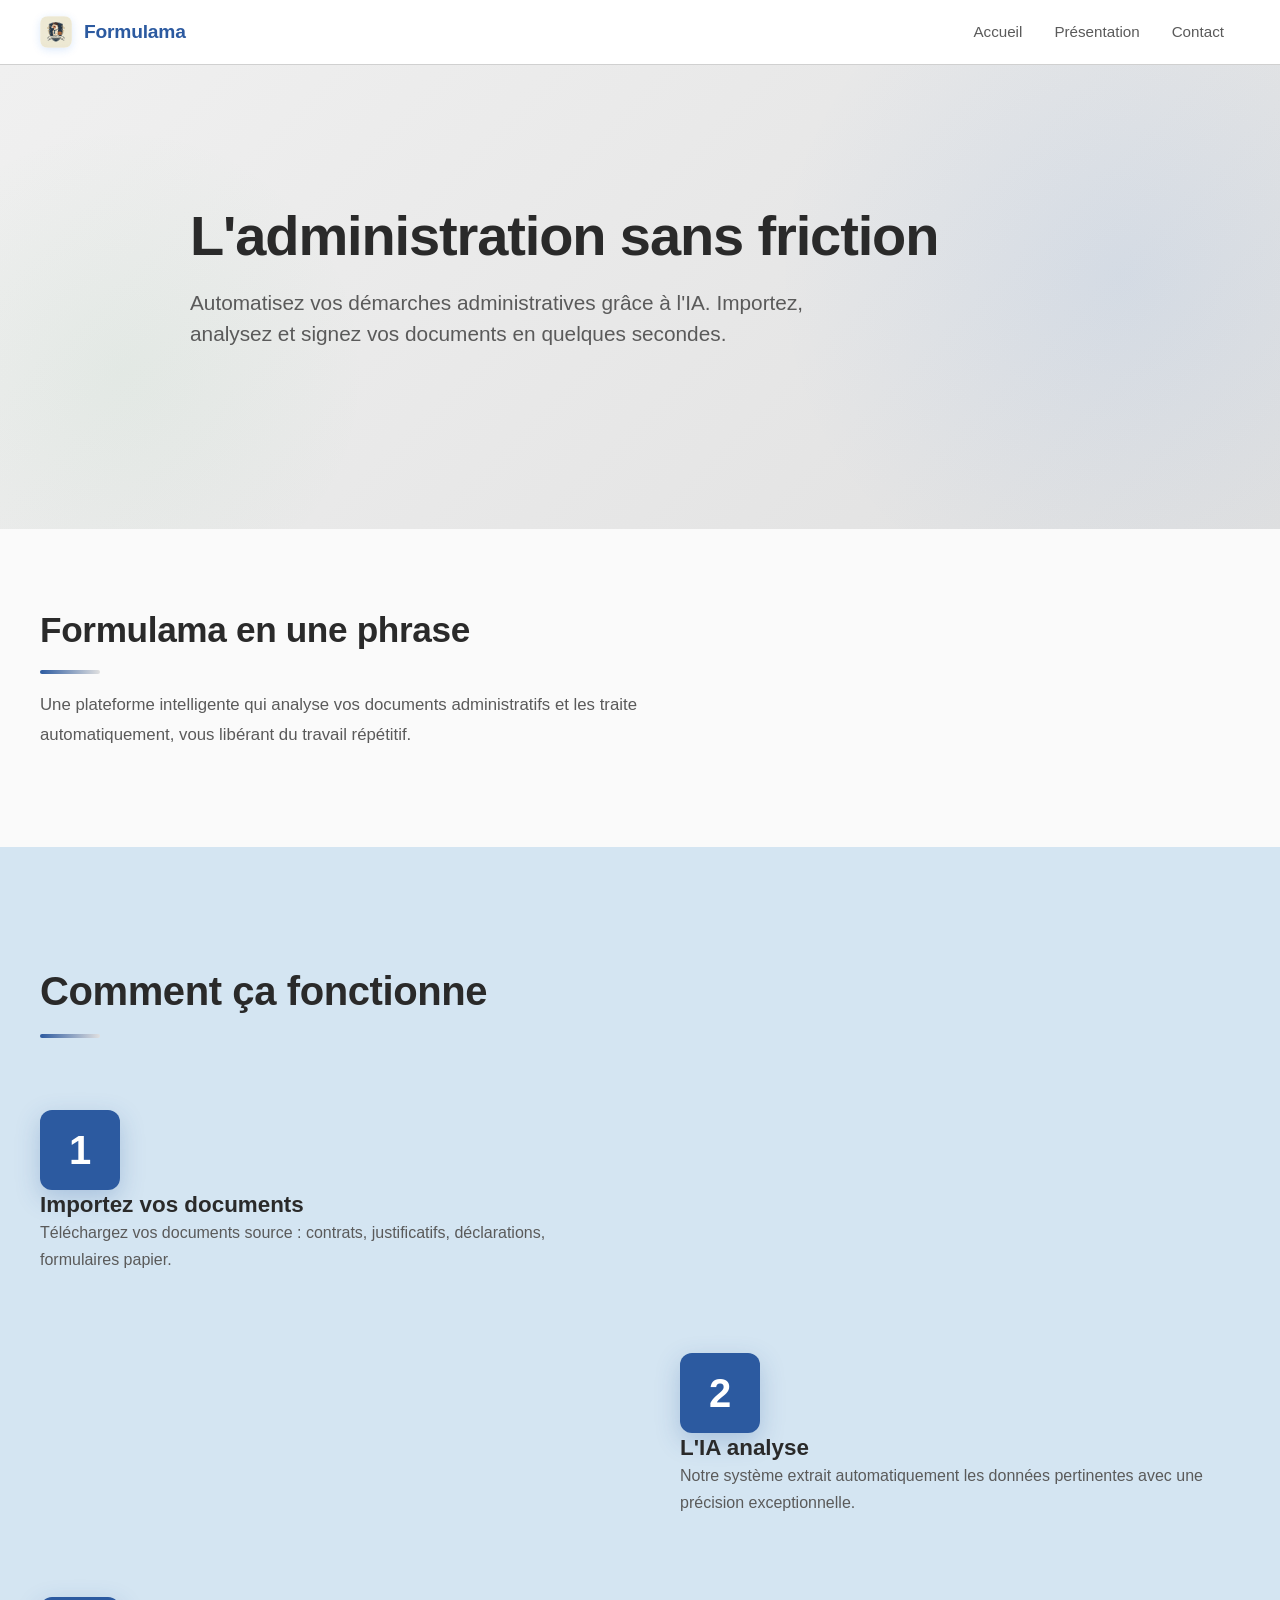
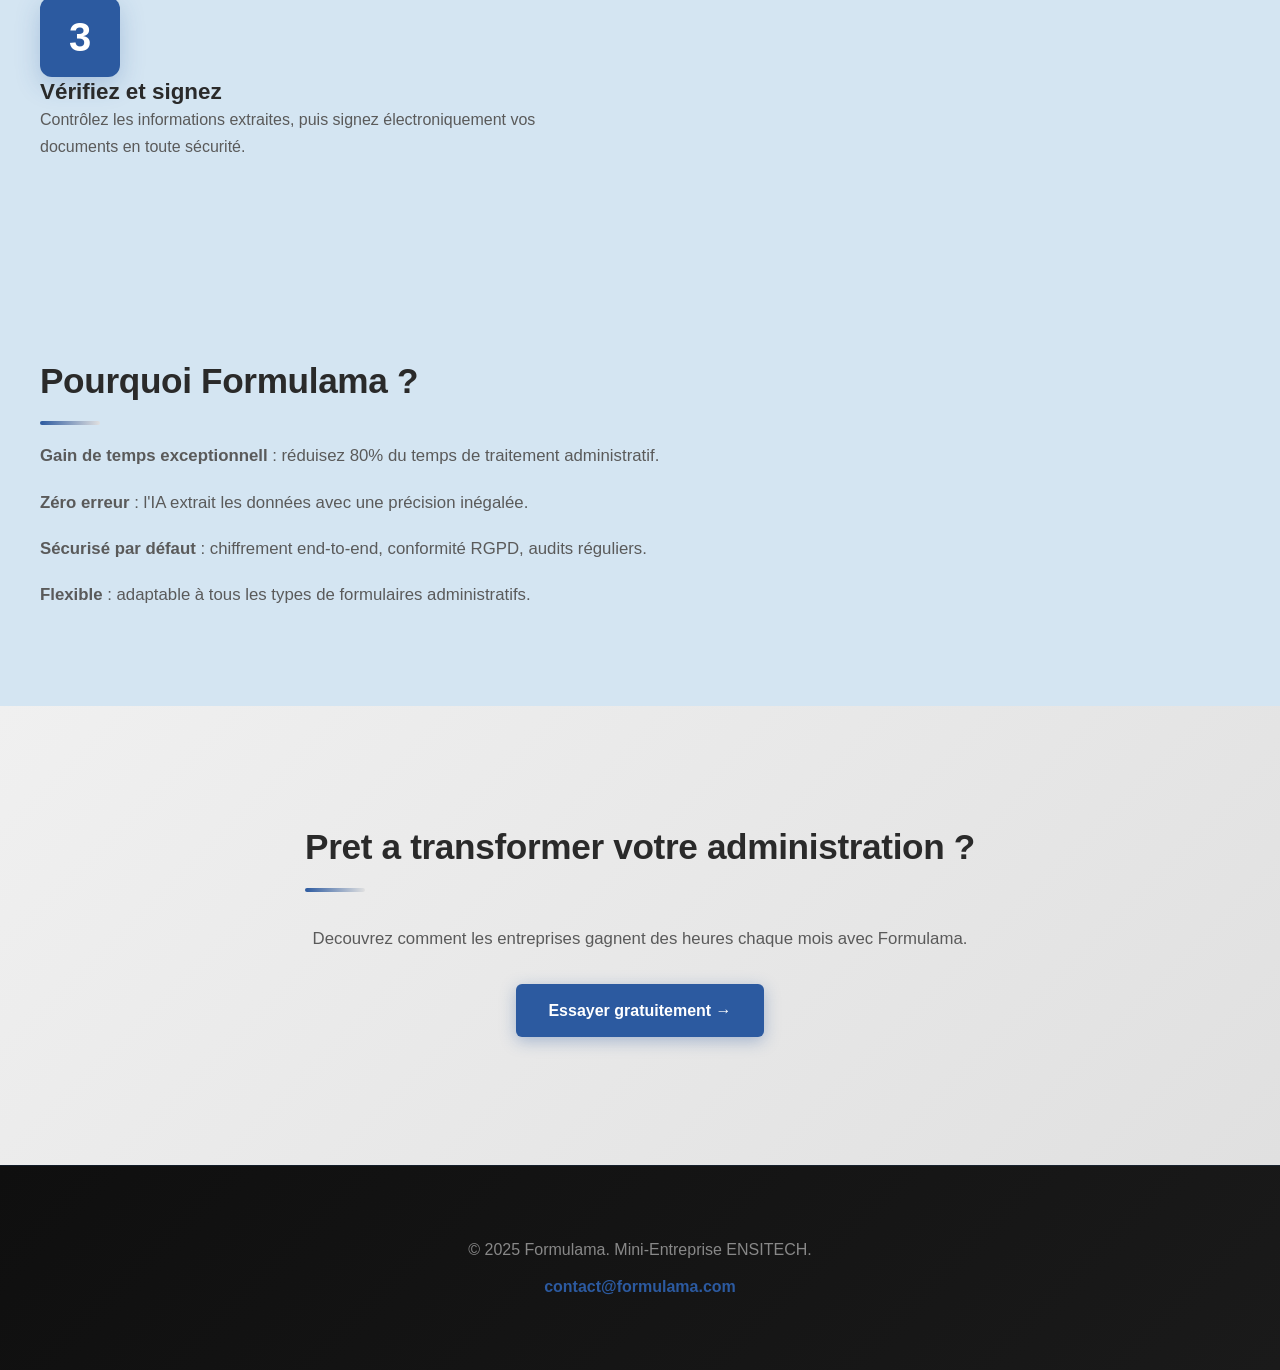
<file: acceuil/acceuil.html>
<!DOCTYPE html> 
<html lang="fr">
<head>
    <meta charset="UTF-8">
    <meta name="viewport" content="width=device-width, initial-scale=1.0">
    <title>Formulama — Automatisation documentaire intelligente</title>
    <meta name="description" content="Automatisez vos démarches administratives avec l'IA. Importez des documents, extraction automatique, signature électronique.">
    <link rel="icon" type="image/png" href="../formulama.png" />
    <link rel="stylesheet" href="../style.css">
</head>
<body>
    <header class="main-header">
        <div class="header-content">
            <div class="header-left">
                <img src="../formulama.png" alt="Logo Formulama" class="logo">
                <h1>Formulama</h1>
            </div>
            <nav class="main-nav">
                <ul>
                    <li><a href="./acceuil.html">Accueil</a></li>
                    <li><a href="../presentation/presentation.html">Présentation</a></li>
                    <li><a href="../contact/contact.html">Contact</a></li>
                </ul>
            </nav>
        </div>
    </header>

    <main>
        <!-- Section Hero -->
        <section class="hero-section">
            <div class="hero-content">
                <h1 class="hero-title">L'administration sans friction</h1>
                <p class="hero-subtitle">
                    Automatisez vos démarches administratives grâce à l'IA. Importez, analysez et signez vos documents en quelques secondes.
                </p>
            </div>
        </section>

        <!-- Section Qu'est-ce que -->
        <section class="intro-section">
            <div class="intro-content">
                <h2>Formulama en une phrase</h2>
                <p>Une plateforme intelligente qui analyse vos documents administratifs et les traite automatiquement, vous libérant du travail répétitif.</p>
            </div>
        </section>

        <!-- Section Fonctionnalités -->
        <section class="features-section" id="features">
            <h2>Comment ça fonctionne</h2>
            <div class="features-list">
                <div class="feature-item">
                    <div>
                        <h3 class="feature-content"><span class="feature-number">1</span> Importez vos documents</h3>
                        <p class="feature-content">Téléchargez vos documents source : contrats, justificatifs, déclarations, formulaires papier.</p>
                    </div>
                </div>
                
                <div class="feature-item">
                    <div>
                        <h3 class="feature-content"><span class="feature-number">2</span> L'IA analyse</h3>
                        <p class="feature-content">Notre système extrait automatiquement les données pertinentes avec une précision exceptionnelle.</p>
                    </div>
                </div>
                
                <div class="feature-item">
                    <div>
                        <h3 class="feature-content"><span class="feature-number">3</span> Vérifiez et signez</h3>
                        <p class="feature-content">Contrôlez les informations extraites, puis signez électroniquement vos documents en toute sécurité.</p>
                    </div>
                </div>
            </div>
        </section>

        <!-- Section Pourquoi Formulama -->
        <section class="intro-section alt">
            <div class="intro-content">
                <h2>Pourquoi Formulama ?</h2>
                <p><strong>Gain de temps exceptionnell</strong> : réduisez 80% du temps de traitement administratif.</p>
                <p><strong>Zéro erreur</strong> : l'IA extrait les données avec une précision inégalée.</p>
                <p><strong>Sécurisé par défaut</strong> : chiffrement end-to-end, conformité RGPD, audits réguliers.</p>
                <p><strong>Flexible</strong> : adaptable à tous les types de formulaires administratifs.</p>
            </div>
        </section>

        <!-- Section CTA -->
        <section class="about-section">
            <div class="about-content" style="text-align: center;">
                <h2>Pret a transformer votre administration ?</h2>
                <p style="max-width: 100%; margin-bottom: 30px;">Decouvrez comment les entreprises gagnent des heures chaque mois avec Formulama.</p>
                <a href="/selection" class="hero-cta">Essayer gratuitement →</a>
            </div>
        </section>
    </main>

    <footer>
        <p>&copy; 2025 Formulama. Mini-Entreprise ENSITECH.</p>
        <p><a href="mailto:contact@formulama.com">contact@formulama.com</a></p>
    </footer>
</body>
</html>
</file>
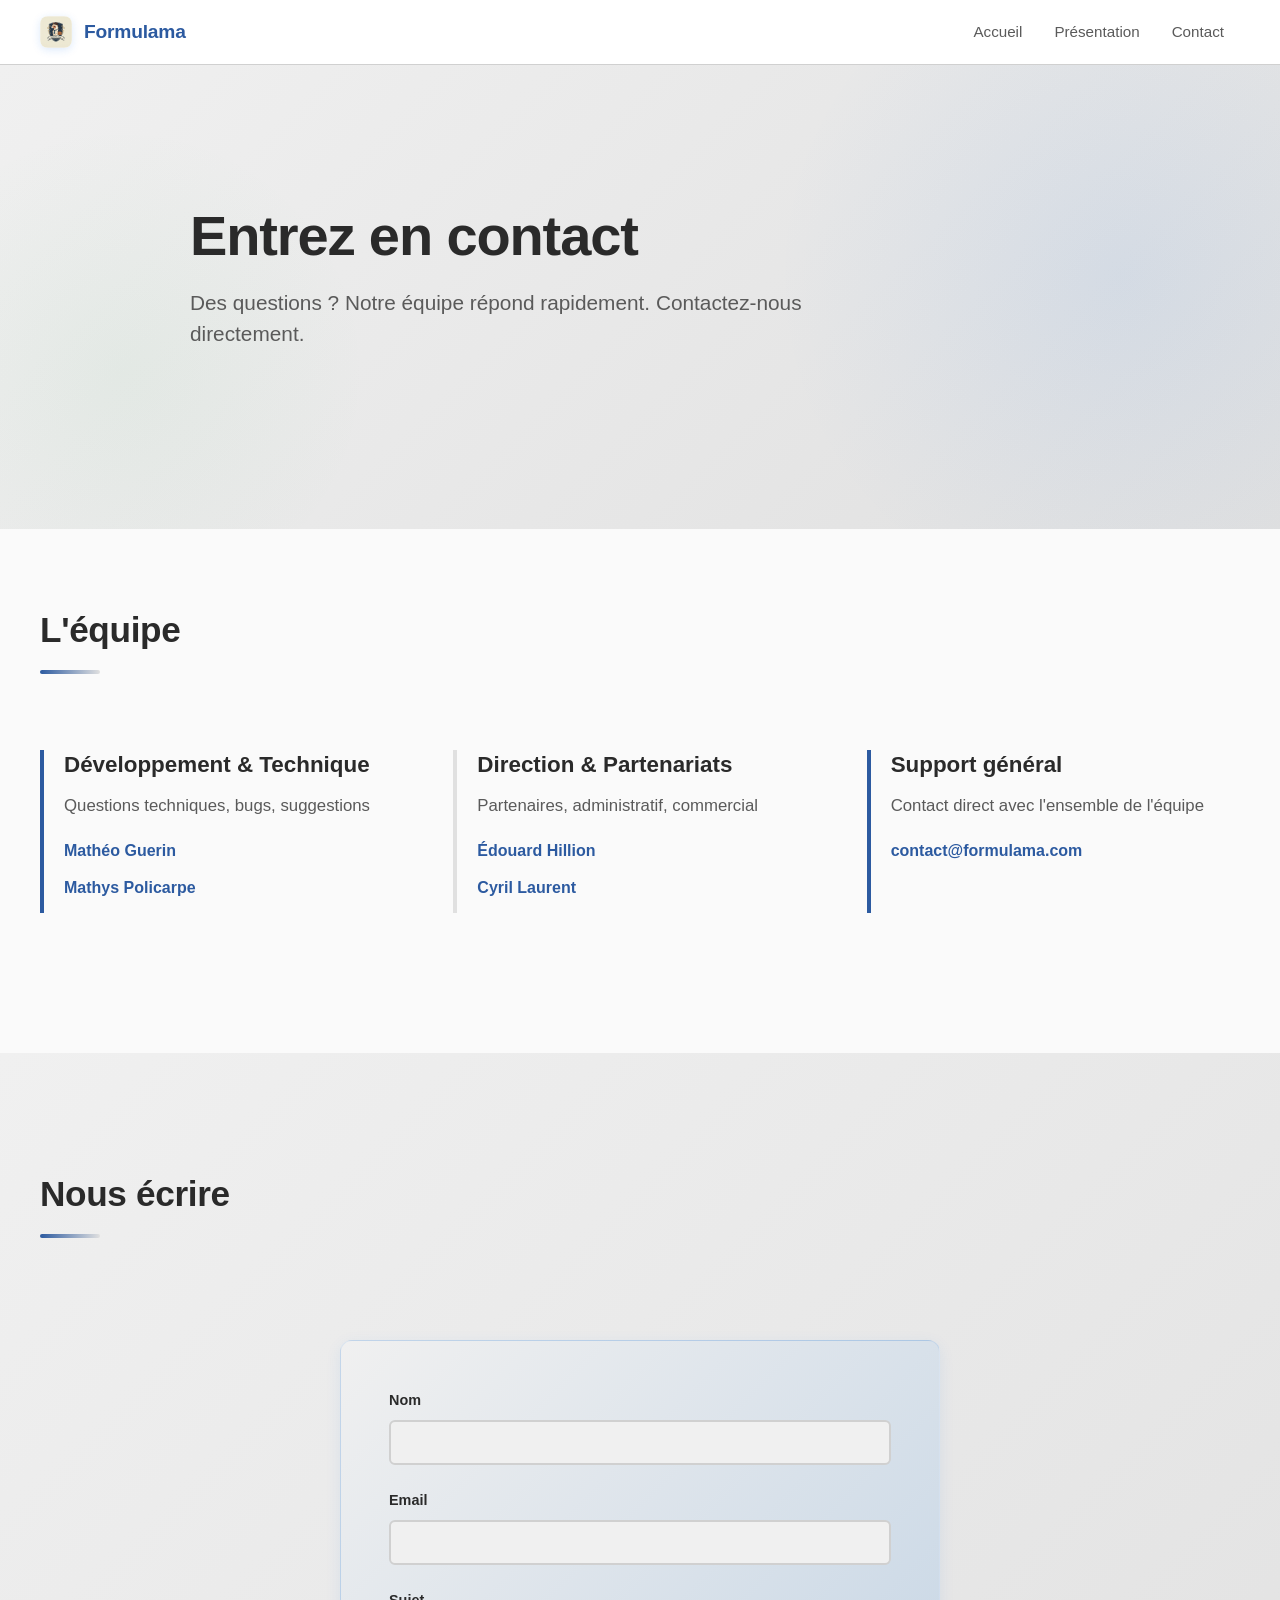
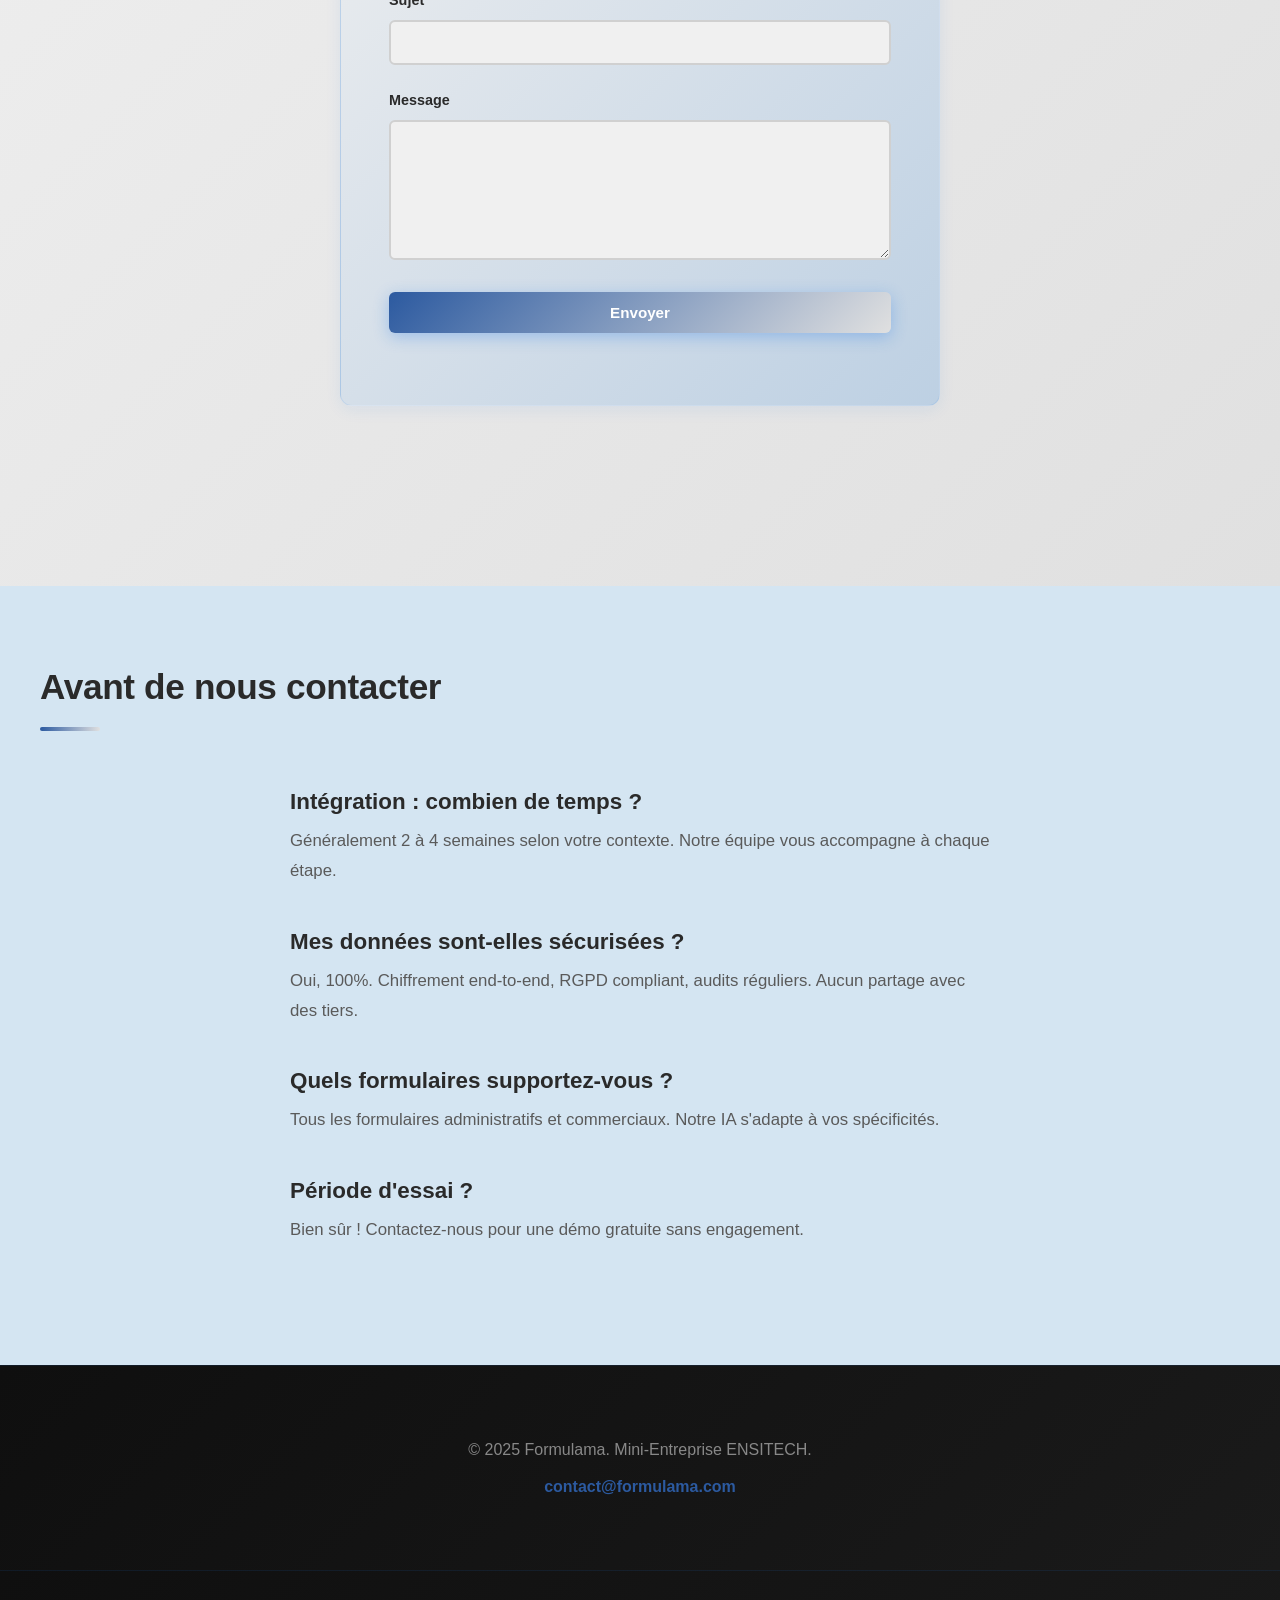
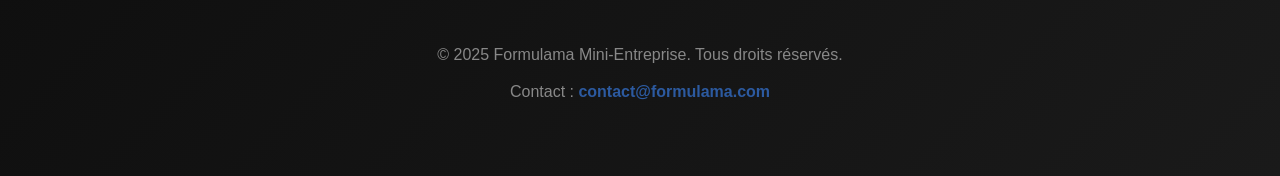
<file: contact/contact.html>
<!DOCTYPE html>
<html lang="fr">
<head>
    <meta charset="UTF-8">
    <meta name="viewport" content="width=device-width, initial-scale=1.0">
    <title>Formulama — Contact</title>
    <meta name="description" content="Contactez l'équipe Formulama pour des questions, des partenariats ou un support technique.">
    <link rel="icon" type="image/png" href="../formulama.png" />
    <link rel="stylesheet" href="../style.css">
    <script src="contact.js"></script>
</head>
<body>
    <header class="main-header">
        <div class="header-content">
            <div class="header-left">
                <img src="../formulama.png" alt="Logo Formulama" class="logo">
                <h1>Formulama</h1>
            </div>
            <nav class="main-nav">
                <ul>
                    <li><a href="../acceuil/acceuil.html">Accueil</a></li>
                    <li><a href="../presentation/presentation.html">Présentation</a></li>
                    <li><a href="./contact.html">Contact</a></li>
                </ul>
            </nav>
        </div>
    </header>

    <main>
        <!-- Section Hero -->
        <section class="hero-section">
            <div class="hero-content">
                <h1 class="hero-title">Entrez en contact</h1>
                <p class="hero-subtitle">
                    Des questions ? Notre équipe répond rapidement. Contactez-nous directement.
                </p>
            </div>
        </section>

        <!-- Section Contacts directs -->
        <section class="intro-section">
            <div class="intro-content">
                <h2>L'équipe</h2>
                <div class="contact-groups">
                    <div class="contact-group">
                        <h3>Développement & Technique</h3>
                        <p>Questions techniques, bugs, suggestions</p>
                        <div class="email-list">
                            <li><a href="mailto:matheo.guerin@ensitech.eu">Mathéo Guerin</a></li>
                            <li><a href="mailto:mathys.policarpe@ensitech.eu">Mathys Policarpe</a></li>
                        </div>
                    </div>
                    <div class="contact-group">
                        <h3>Direction & Partenariats</h3>
                        <p>Partenaires, administratif, commercial</p>
                        <div class="email-list">
                            <li><a href="mailto:edouard.hillion@ensitech.eu">Édouard Hillion</a></li>
                            <li><a href="mailto:cyril.laurent@ensitech.eu">Cyril Laurent</a></li>
                        </div>
                    </div>
                    <div class="contact-group">
                        <h3>Support général</h3>
                        <p>Contact direct avec l'ensemble de l'équipe</p>
                        <div class="email-list">
                            <li><a href="mailto:contact@formulama.com">contact@formulama.com</a></li>
                        </div>
                    </div>
                </div>
            </div>
        </section>

        <!-- Section Formulaire -->
        <section class="about-section">
            <div class="about-content">
                <h2 style="text-align: center; margin-bottom: 50px;">Nous écrire</h2>

                <form action="#" method="POST" class="contact-form">
                    <div class="form-group">
                        <label for="name">Nom</label>
                        <input type="text" id="name" name="user_name" required>
                    </div>

                    <div class="form-group">
                        <label for="email">Email</label>
                        <input type="email" id="email" name="user_email" required>
                    </div>

                    <div class="form-group">
                        <label for="subject">Sujet</label>
                        <input type="text" id="subject" name="subject" required>
                    </div>

                    <div class="form-group">
                        <label for="message">Message</label>
                        <textarea id="message" name="user_message" rows="6" required></textarea>
                    </div>

                    <div class="form-group">
                        <button type="submit">Envoyer</button>
                    </div>
                </form>
            </div>
        </section>

        <!-- Section FAQ -->
        <section class="intro-section alt">
            <div class="intro-content">
                <h2>Avant de nous contacter</h2>
                <div style="max-width: 700px; margin: 40px auto;">
                    <div style="margin-bottom: 40px;">
                        <h3 style="margin-bottom: 10px;">Intégration : combien de temps ?</h3>
                        <p>Généralement 2 à 4 semaines selon votre contexte. Notre équipe vous accompagne à chaque étape.</p>
                    </div>
                    <div style="margin-bottom: 40px;">
                        <h3 style="margin-bottom: 10px;">Mes données sont-elles sécurisées ?</h3>
                        <p>Oui, 100%. Chiffrement end-to-end, RGPD compliant, audits réguliers. Aucun partage avec des tiers.</p>
                    </div>
                    <div style="margin-bottom: 40px;">
                        <h3 style="margin-bottom: 10px;">Quels formulaires supportez-vous ?</h3>
                        <p>Tous les formulaires administratifs et commerciaux. Notre IA s'adapte à vos spécificités.</p>
                    </div>
                    <div>
                        <h3 style="margin-bottom: 10px;">Période d'essai ?</h3>
                        <p>Bien sûr ! Contactez-nous pour une démo gratuite sans engagement.</p>
                    </div>
                </div>
            </div>
        </section>
    </main>

    <footer>
        <p>&copy; 2025 Formulama. Mini-Entreprise ENSITECH.</p>
        <p><a href="mailto:contact@formulama.com">contact@formulama.com</a></p>
    </footer>
</body>
</html>

    <footer>
        <p>&copy; 2025 Formulama Mini-Entreprise. Tous droits réservés.</p>
        <p>Contact : <a href="mailto:contact@formulama.com">contact@formulama.com</a></p>
    </footer>
</body>
</html>
</file>
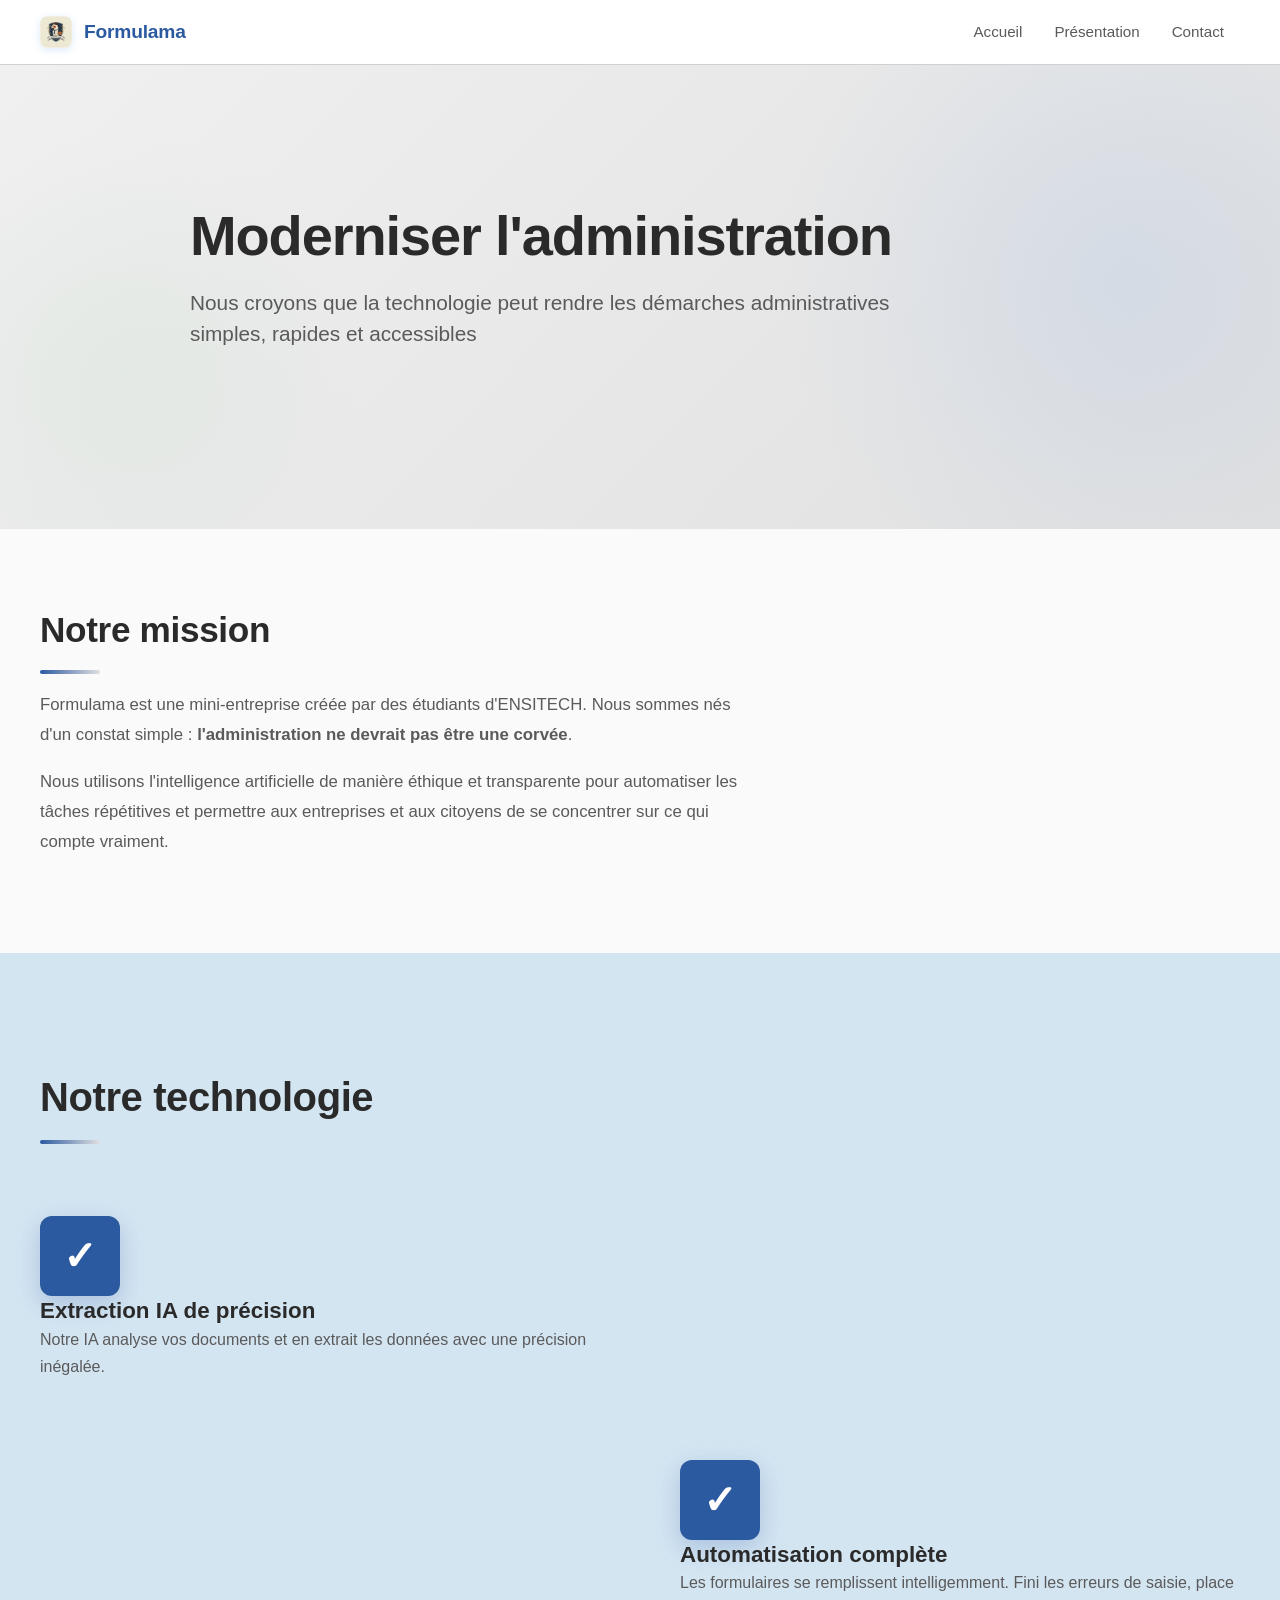
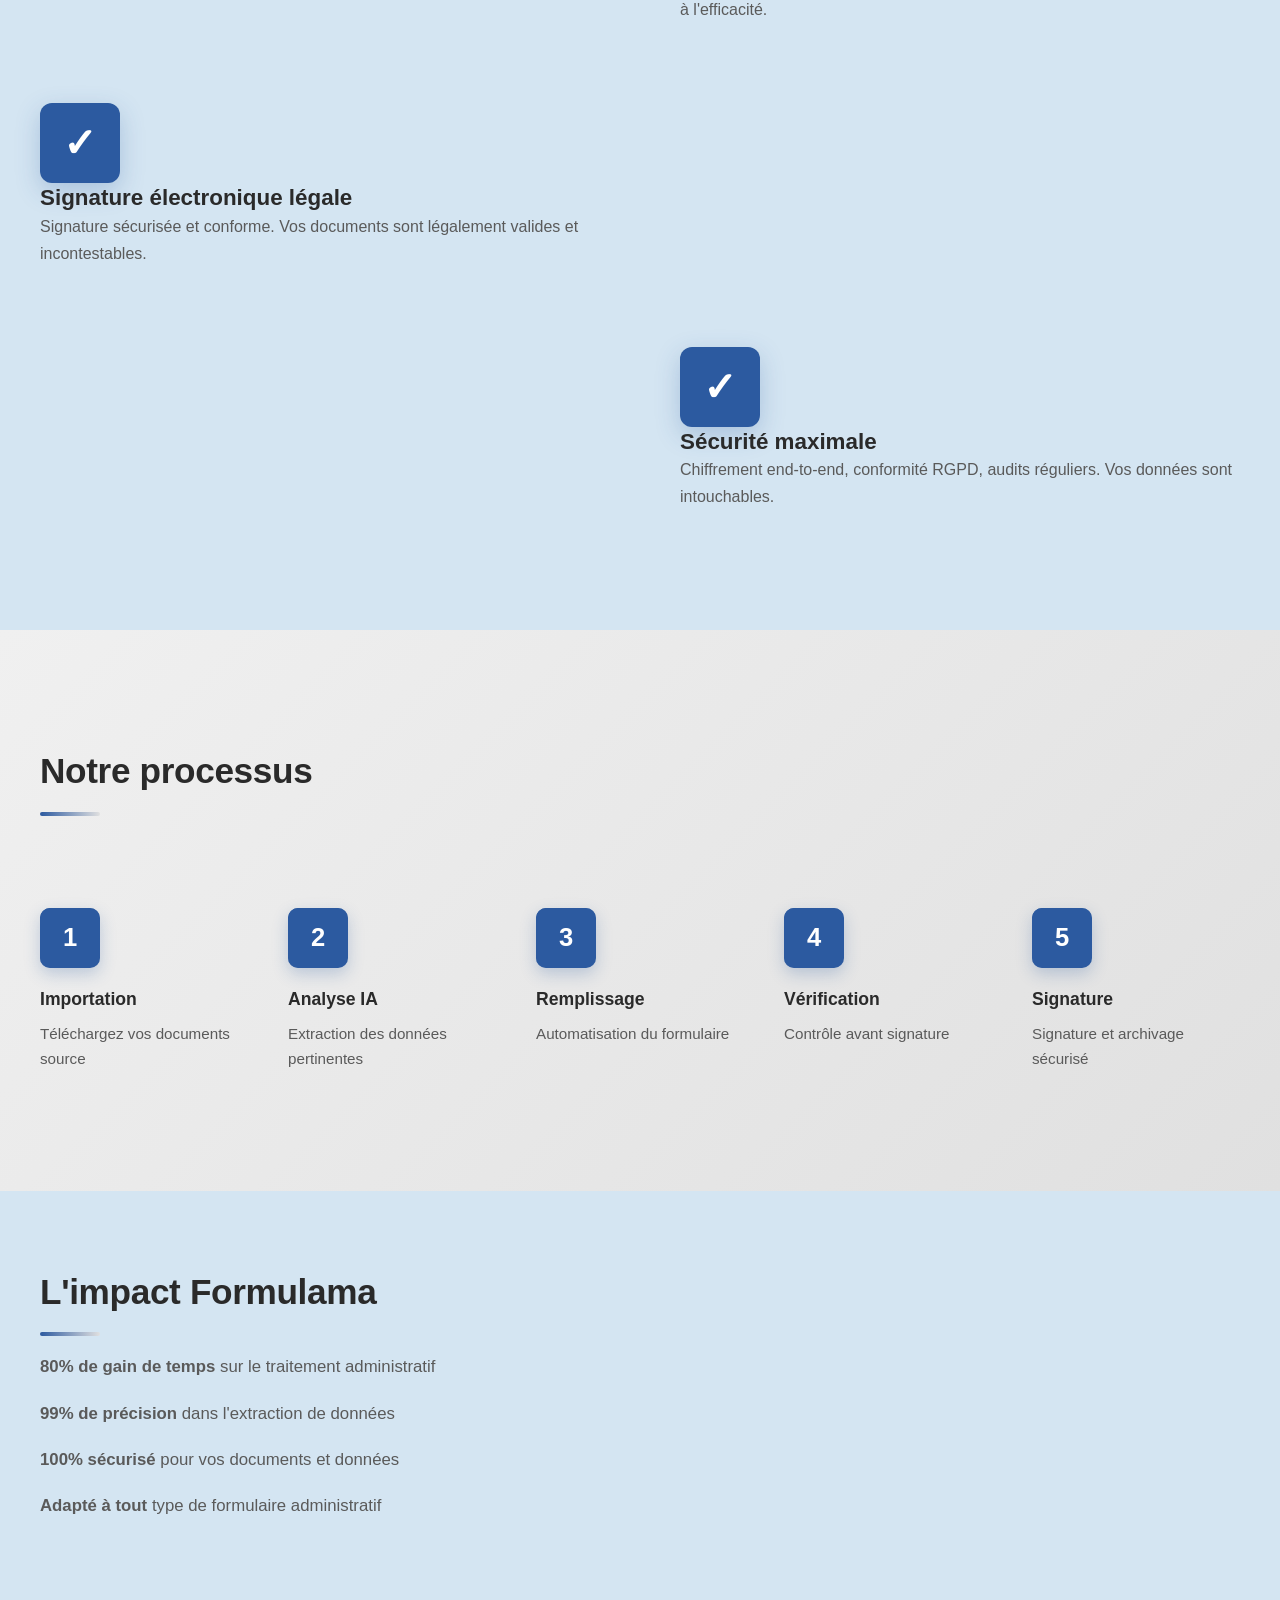
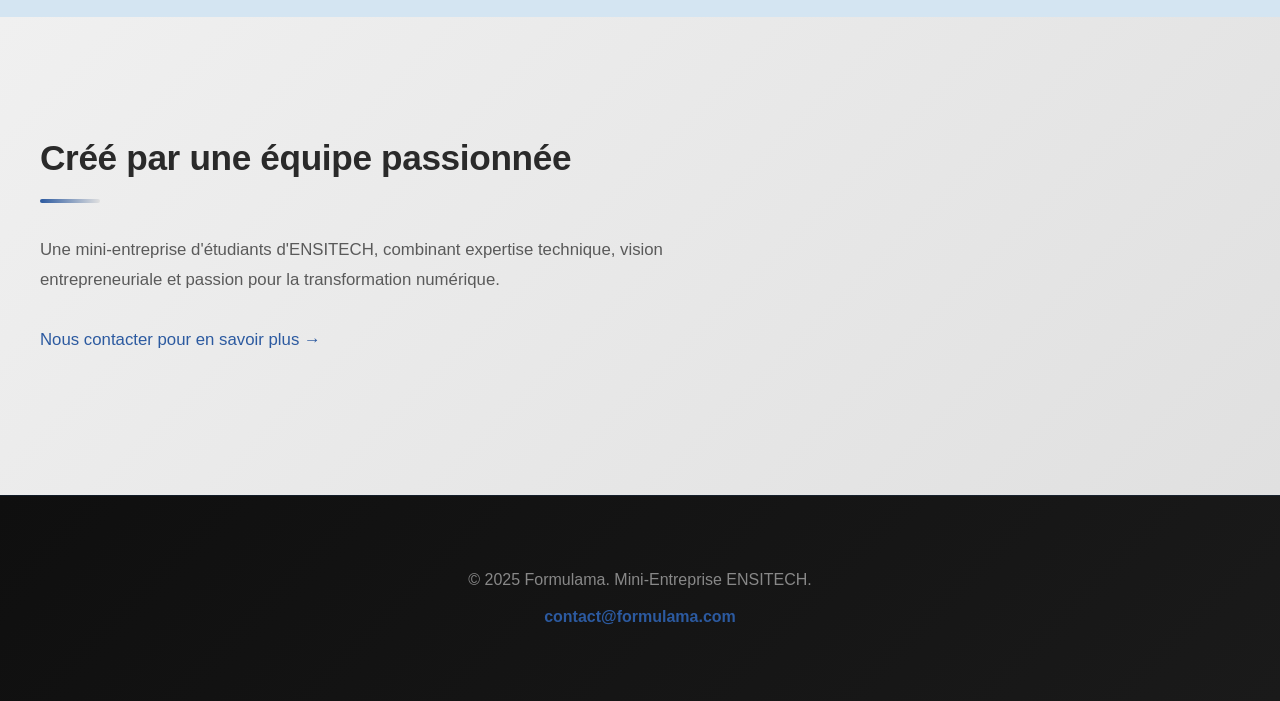
<file: presentation/presentation.html>
<!DOCTYPE html>
<html lang="fr">
<head>
    <meta charset="UTF-8">
    <meta name="viewport" content="width=device-width, initial-scale=1.0">
    <title>Formulama — Notre mission et vision</title>
    <meta name="description" content="Découvrez la mission de Formulama : transformer l'administration avec l'IA pour une meilleure efficacité.">
    <link rel="icon" type="image/png" href="../formulama.png" />
    <link rel="stylesheet" href="../style.css">
</head>
<body>
    <header class="main-header">
        <div class="header-content">
            <div class="header-left">
                <img src="../formulama.png" alt="Logo Formulama" class="logo">
                <h1>Formulama</h1>
            </div>
            <nav class="main-nav">
                <ul>
                    <li><a href="../acceuil/acceuil.html">Accueil</a></li>
                    <li><a href="./presentation.html">Présentation</a></li>
                    <li><a href="../contact/contact.html">Contact</a></li>
                </ul>
            </nav>
        </div>
    </header>

    <main>
        <!-- Section Hero -->
        <section class="hero-section">
            <div class="hero-content">
                <h1 class="hero-title">Moderniser l'administration</h1>
                <p class="hero-subtitle">
                    Nous croyons que la technologie peut rendre les démarches administratives simples, rapides et accessibles
                </p>
            </div>
        </section>

        <!-- Section Mission -->
        <section class="intro-section">
            <div class="intro-content">
                <h2>Notre mission</h2>
                <p>Formulama est une mini-entreprise créée par des étudiants d'ENSITECH. Nous sommes nés d'un constat simple : <strong>l'administration ne devrait pas être une corvée</strong>.</p>
                <p>Nous utilisons l'intelligence artificielle de manière éthique et transparente pour automatiser les tâches répétitives et permettre aux entreprises et aux citoyens de se concentrer sur ce qui compte vraiment.</p>
            </div>
        </section>

        <!-- Section Fonctionnalités clés -->
        <section class="features-section">
            <h2>Notre technologie</h2>
            <div class="features-list">
                <div class="feature-item">
                    <div>
                        <h3 class="feature-content"><span class="feature-number">✓</span> Extraction IA de précision</h3>
                        <p class="feature-content">Notre IA analyse vos documents et en extrait les données avec une précision inégalée.</p>
                    </div>
                </div>
                <div class="feature-item">
                    <div>
                        <h3 class="feature-content"><span class="feature-number">✓</span> Automatisation complète</h3>
                        <p class="feature-content">Les formulaires se remplissent intelligemment. Fini les erreurs de saisie, place à l'efficacité.</p>
                    </div>
                </div>
                <div class="feature-item">
                    <div>
                        <h3 class="feature-content"><span class="feature-number">✓</span> Signature électronique légale</h3>
                        <p class="feature-content">Signature sécurisée et conforme. Vos documents sont légalement valides et incontestables.</p>
                    </div>
                </div>
                <div class="feature-item">
                    <div>
                        <h3 class="feature-content"><span class="feature-number">✓</span> Sécurité maximale</h3>
                        <p class="feature-content">Chiffrement end-to-end, conformité RGPD, audits réguliers. Vos données sont intouchables.</p>
                    </div>
                </div>
            </div>
        </section>

        <!-- Section Processus -->
        <section class="about-section">
            <div class="about-content">
                <h2>Notre processus</h2>
                <div class="process-grid">
                    <div class="process-card">
                        <div class="process-num">1</div>
                        <h3>Importation</h3>
                        <p>Téléchargez vos documents source</p>
                    </div>
                    <div class="process-card">
                        <div class="process-num">2</div>
                        <h3>Analyse IA</h3>
                        <p>Extraction des données pertinentes</p>
                    </div>
                    <div class="process-card">
                        <div class="process-num">3</div>
                        <h3>Remplissage</h3>
                        <p>Automatisation du formulaire</p>
                    </div>
                    <div class="process-card">
                        <div class="process-num">4</div>
                        <h3>Vérification</h3>
                        <p>Contrôle avant signature</p>
                    </div>
                    <div class="process-card">
                        <div class="process-num">5</div>
                        <h3>Signature</h3>
                        <p>Signature et archivage sécurisé</p>
                    </div>
                </div>
            </div>
        </section>

        <!-- Section Impact -->
        <section class="intro-section alt">
            <div class="intro-content">
                <h2>L'impact Formulama</h2>
                <p><strong>80% de gain de temps</strong> sur le traitement administratif</p>
                <p><strong>99% de précision</strong> dans l'extraction de données</p>
                <p><strong>100% sécurisé</strong> pour vos documents et données</p>
                <p><strong>Adapté à tout</strong> type de formulaire administratif</p>
            </div>
        </section>

        <!-- Section Équipe -->
        <section class="about-section">
            <div class="about-content">
                <h2>Créé par une équipe passionnée</h2>
                <p>Une mini-entreprise d'étudiants d'ENSITECH, combinant expertise technique, vision entrepreneuriale et passion pour la transformation numérique.</p>
                <p style="margin-top: 30px;"><a href="../contact/contact.html">Nous contacter pour en savoir plus →</a></p>
            </div>
        </section>
    </main>

    <footer>
        <p>&copy; 2025 Formulama. Mini-Entreprise ENSITECH.</p>
        <p><a href="mailto:contact@formulama.com">contact@formulama.com</a></p>
    </footer>
</body>
</html>
</file>
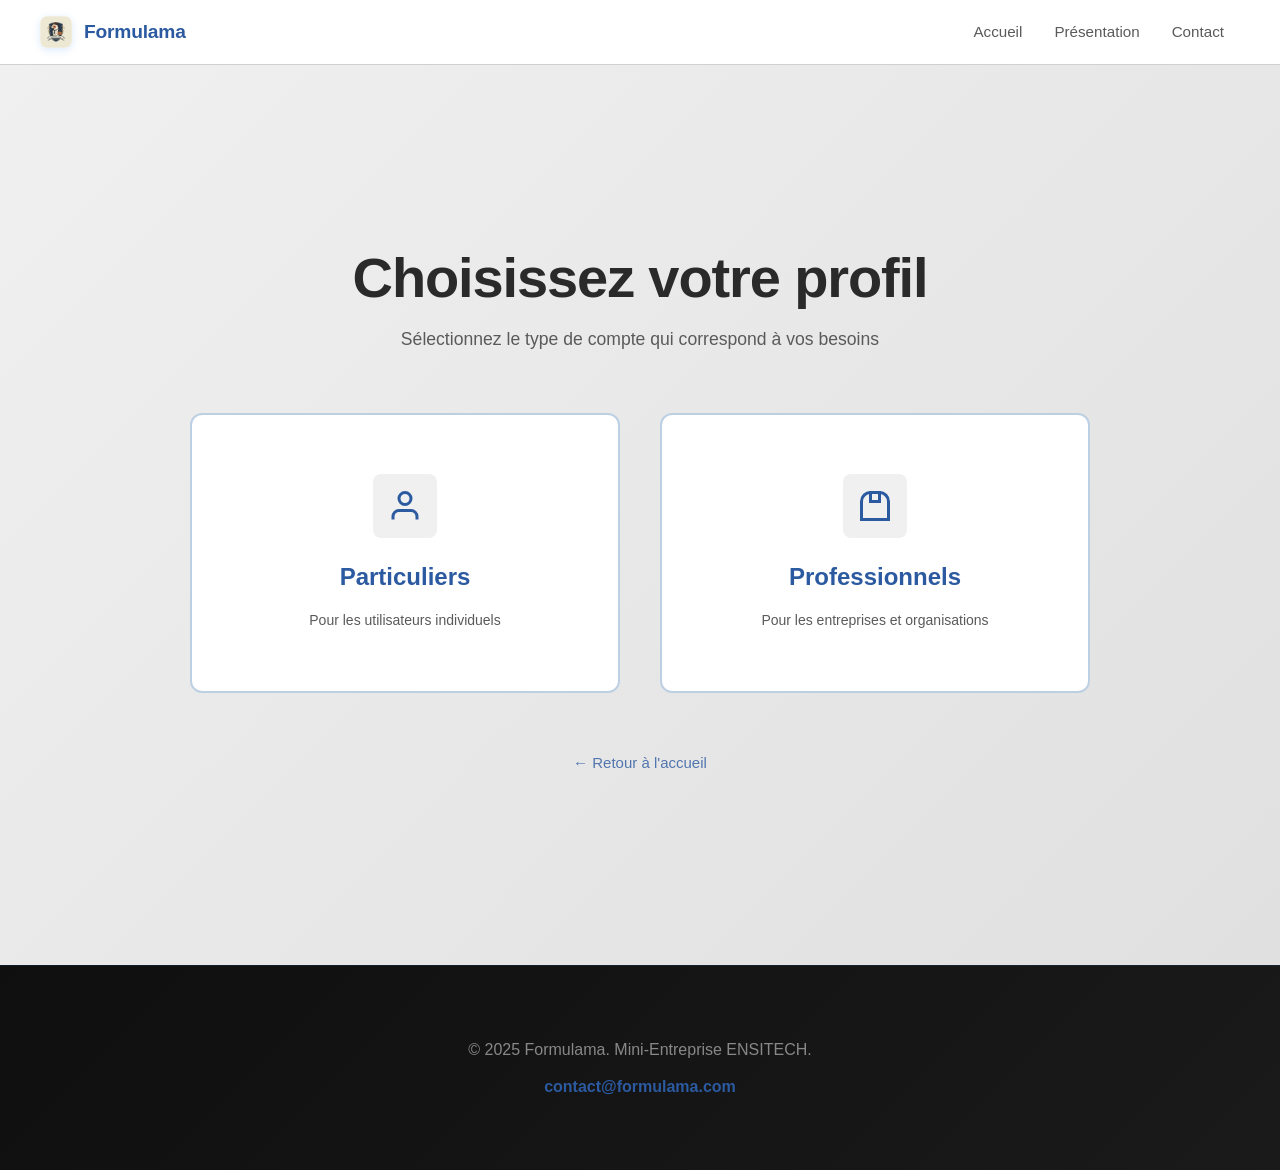
<file: selection/selection.html>
<!DOCTYPE html>
<html lang="fr">
<head>
    <meta charset="UTF-8">
    <meta name="viewport" content="width=device-width, initial-scale=1.0">
    <title>Formulama - Sélection Application</title>
    <link rel="icon" type="image/png" href="../formulama.png" />
    <link rel="stylesheet" href="../style.css">
    <style>
        .selection-container {
            min-height: 100vh;
            background: linear-gradient(135deg, #f0f0f0 0%, #e0e0e0 100%);
            padding: 80px 40px;
            display: flex;
            align-items: center;
            justify-content: center;
            font-family: -apple-system, BlinkMacSystemFont, 'Segoe UI', 'Roboto', sans-serif;
        }

        .selection-wrapper {
            max-width: 900px;
            width: 100%;
            text-align: center;
        }

        .selection-header {
            margin-bottom: 60px;
        }

        .selection-header h1 {
            color: #2a2a2a;
            font-size: 3.5rem;
            margin-bottom: 16px;
            font-weight: 700;
            letter-spacing: -0.02em;
        }

        .selection-header p {
            color: #5a5a5a;
            font-size: 1.1rem;
            line-height: 1.6;
        }

        .buttons-grid {
            display: grid;
            grid-template-columns: 1fr 1fr;
            gap: 40px;
            margin-bottom: 50px;
        }

        .app-button {
            display: flex;
            flex-direction: column;
            align-items: center;
            justify-content: center;
            padding: 50px 40px;
            text-decoration: none;
            border: 2px solid #bdd0e3;
            border-radius: 12px;
            transition: all 0.3s ease;
            background: white;
            cursor: pointer;
            min-height: 280px;
            position: relative;
        }

        .app-button::after {
            content: '';
            position: absolute;
            top: 0;
            left: 0;
            right: 0;
            height: 4px;
            background: linear-gradient(90deg, #1e5a96 0%, #00a389 100%);
            border-radius: 12px 12px 0 0;
            opacity: 0;
            transition: opacity 0.3s ease;
        }

        .app-button:hover::after {
            opacity: 1;
        }

        .app-button:hover {
            border-color: #2c5aa0;
            background-color: #f5f5f5;
            transform: translateY(-4px);
            box-shadow: 0 12px 24px rgba(44, 90, 160, 0.15);
        }

        .app-button-icon {
            width: 64px;
            height: 64px;
            margin-bottom: 20px;
            display: flex;
            align-items: center;
            justify-content: center;
            background: #f0f0f0;
            border-radius: 8px;
            transition: all 0.3s ease;
        }

        .app-button:hover .app-button-icon {
            background: #bdd0e3;
            transform: scale(1.1);
        }

        .app-button-icon svg {
            width: 36px;
            height: 36px;
            stroke: #2c5aa0;
            fill: none;
            stroke-width: 2;
        }

        .app-button-title {
            font-size: 24px;
            font-weight: 600;
            color: #2c5aa0;
            margin-bottom: 12px;
        }

        .app-button-desc {
            font-size: 14px;
            color: #5a5a5a;
            line-height: 1.6;
        }

        .back-link {
            color: #2c5aa0;
            text-decoration: none;
            font-size: 15px;
            display: inline-block;
            opacity: 0.8;
            transition: all 0.3s ease;
            padding: 8px 12px;
            border-radius: 4px;
            font-weight: 500;
            position: relative;
        }

        .back-link::before {
            content: '← ';
            display: inline;
        }

        .back-link:hover {
            color: #1e5a96;
            opacity: 1;
            background-color: rgba(44, 90, 160, 0.08);
        }

        @media (max-width: 768px) {
            .selection-container {
                padding: 60px 20px;
            }

            .selection-header h1 {
                font-size: 2.5rem;
            }

            .selection-header p {
                font-size: 1rem;
            }

            .buttons-grid {
                grid-template-columns: 1fr;
                gap: 24px;
            }

            .app-button {
                padding: 40px 30px;
                min-height: auto;
            }

            .app-button-title {
                font-size: 20px;
            }
        }

        @media (max-width: 480px) {
            .selection-container {
                padding: 40px 16px;
            }

            .selection-header {
                margin-bottom: 40px;
            }

            .selection-header h1 {
                font-size: 1.8rem;
            }

            .selection-header p {
                font-size: 0.95rem;
            }

            .buttons-grid {
                gap: 16px;
            }

            .app-button {
                padding: 30px 20px;
                min-height: auto;
            }

            .app-button-icon {
                width: 56px;
                height: 56px;
                margin-bottom: 16px;
            }

            .app-button-icon svg {
                width: 32px;
                height: 32px;
            }

            .app-button-title {
                font-size: 18px;
            }

            .app-button-desc {
                font-size: 13px;
            }
        }
    </style>
</head>
<body>
    <header class="main-header">
        <div class="header-content">
            <div class="header-left">
                <img src="../formulama.png" alt="Logo Formulama" class="logo">
                <h1>Formulama</h1>
            </div>
            <nav class="main-nav">
                <ul>
                    <li><a href="/acceuil/acceuil.html">Accueil</a></li>
                    <li><a href="../presentation/presentation.html">Présentation</a></li>
                    <li><a href="../contact/contact.html">Contact</a></li>
                </ul>
            </nav>
        </div>
    </header>

    <div class="selection-container">
        <div class="selection-wrapper">
            <div class="selection-header">
                <h1>Choisissez votre profil</h1>
                <p>Sélectionnez le type de compte qui correspond à vos besoins</p>
            </div>
            
            <div class="buttons-grid">
                <a href="/go-particuliers" class="app-button">
                    <div class="app-button-icon">
                        <svg viewBox="0 0 24 24">
                            <path d="M20 21v-2a4 4 0 0 0-4-4H8a4 4 0 0 0-4 4v2"></path>
                            <circle cx="12" cy="7" r="4"></circle>
                        </svg>
                    </div>
                    <div class="app-button-title">Particuliers</div>
                    <div class="app-button-desc">Pour les utilisateurs individuels</div>
                </a>
                
                <a href="/go-professionnels" class="app-button">
                    <div class="app-button-icon">
                        <svg viewBox="0 0 24 24">
                            <path d="M21 21H3V9a6 6 0 0 1 6-6h6a6 6 0 0 1 6 6v12Z"></path>
                            <rect x="9" y="3" width="6" height="6"></rect>
                        </svg>
                    </div>
                    <div class="app-button-title">Professionnels</div>
                    <div class="app-button-desc">Pour les entreprises et organisations</div>
                </a>
            </div>

            <a href="/acceuil/acceuil.html" class="back-link">Retour à l'accueil</a>
        </div>
    </div>

    <footer>
        <p>&copy; 2025 Formulama. Mini-Entreprise ENSITECH.</p>
        <p><a href="mailto:contact@formulama.com">contact@formulama.com</a></p>
    </footer>
</body>
</html>
</file>
<file: style.css>
/* ============================================
   FORMULAMA - DESIGN MINIMALISTE PROFESSIONNEL
   Inspiré des standards modernes (Apple, Vercel, GitHub)
   Focus: Whitespace, hiérarchie, clarté
   ============================================ */

:root {
    --primary-color: #2c5aa0;
    --primary-light: #bdd0e3;
    --secondary-color: #e0e0e0;
    --secondary-light: #f5f5f5;
    --accent-color: #2c5aa0;
    --accent-light: #bdd0e3;
    --danger-color: #d33b27;
    --dark-bg: #0f0f0f;
    --light-bg: #f0f0f0;
    --bg-light-gray: #e0e0e0;
    --bg-blue: #bdd0e3;
    --text-primary: #2a2a2a;
    --text-secondary: #5a5a5a;
    --text-tertiary: #888888;
    --border-light: #d0d0d0;
    --border-dark: #3c4043;
    --logo-blue: #1e5a96;
    --logo-teal: #00a389;
    --gradient-primary: linear-gradient(135deg, #2c5aa0 0%, #2c5aa0 100%);
    --gradient-accent: linear-gradient(135deg, #2c5aa0 0%, #2c5aa0 100%);
}

* {
    box-sizing: border-box;
    margin: 0;
    padding: 0;
}

html, body {
    margin: 0;
    padding: 0;
    width: 100%;
    height: 100%;
}

body {
    font-family: -apple-system, BlinkMacSystemFont, 'Segoe UI', 'Roboto', 'Oxygen', 'Ubuntu', 'Cantarell', sans-serif;
    background-color: var(--light-bg);
    color: var(--text-primary);
    line-height: 1.6;
    font-size: 16px;
}

/* ============== TYPOGRAPHIE ============== */
h1 {
    font-size: 3.5rem;
    font-weight: 700;
    line-height: 1.1;
    letter-spacing: -0.02em;
    margin: 0;
}

h2 {
    font-size: 2.5rem;
    font-weight: 700;
    line-height: 1.2;
    letter-spacing: -0.01em;
    margin: 0;
    position: relative;
    display: inline-block;
    padding-bottom: 15px;
}

h2::after {
    content: '';
    position: absolute;
    bottom: 0;
    left: 0;
    width: 80px;
    height: 4px;
    background: linear-gradient(90deg, #1e5a96 0%, #00a389 100%);
    border-radius: 2px;
}

h2::after {
    content: '';
    position: absolute;
    bottom: -8px;
    left: 0;
    width: 60px;
    height: 4px;
    background: linear-gradient(90deg, var(--primary-color), var(--secondary-color));
    border-radius: 2px;
}

h3 {
    font-size: 1.4rem;
    font-weight: 600;
    line-height: 1.3;
    margin: 0;
}

h4 {
    font-size: 1.1rem;
    font-weight: 600;
    margin: 0;
}

p {
    color: var(--text-secondary);
    margin: 0;
    line-height: 1.7;
    font-size: 1rem;
}

a {
    color: var(--primary-color);
    text-decoration: none;
    transition: all 0.3s ease;
    position: relative;
}

a:hover {
    color: var(--secondary-color);
}

main {
    width: 100%;
    overflow-x: hidden;
}

/* ============== EN-TÊTE MINIMALISTE ============== */
.main-header {
    background-color: var(--light-bg);
    border-bottom: 1px solid var(--border-light);
    padding: 16px 0;
    position: sticky;
    top: 0;
    z-index: 1000;
    backdrop-filter: blur(10px);
    background-color: rgba(255, 255, 255, 0.95);
}

.header-content {
    max-width: 1280px;
    margin: 0 auto;
    padding: 0 40px;
    display: flex;
    align-items: center;
    justify-content: space-between;
    gap: 60px;
}

.header-left {
    display: flex;
    align-items: center;
    gap: 12px;
    flex-shrink: 0;
}

.logo {
    width: 32px;
    height: 32px;
    object-fit: contain;
    border-radius: 8px;
    box-shadow: 0 2px 8px rgba(26, 115, 232, 0.15);
    transition: all 0.3s ease;
}

.logo:hover {
    transform: translateY(-2px);
    box-shadow: 0 4px 12px rgba(26, 115, 232, 0.25);
}

.main-header h1 {
    color: #2c5aa0;
    font-size: 1.2rem;
    font-weight: 700;
    margin: 0;
    letter-spacing: -0.01em;
    transition: all 0.3s ease;
}

.main-header h1:hover {
    filter: brightness(1.1);
}

/* ============== NAVIGATION ============== */
.main-nav ul {
    list-style: none;
    padding: 0;
    margin: 0;
    display: flex;
    gap: 0;
}

.main-nav ul li a {
    color: var(--text-secondary);
    padding: 8px 16px;
    font-size: 0.95rem;
    font-weight: 500;
    transition: all 0.2s ease;
    white-space: nowrap;
    border-radius: 4px;
    position: relative;
    overflow: hidden;
}

.main-nav ul li a::before {
    content: '';
    position: absolute;
    bottom: 0;
    left: 0;
    width: 0;
    height: 2px;
    background: linear-gradient(90deg, var(--primary-color), var(--secondary-color));
    transition: width 0.3s ease;
}

.main-nav ul li a:hover::before {
    width: 100%;
}

.main-nav ul li a:hover {
    color: var(--primary-color);
}

.main-nav ul li a.app-button {
    background: #2c5aa0;
    color: white;
    padding: 8px 18px;
    border-radius: 6px;
    font-weight: 600;
    transition: all 0.3s ease;
    display: inline-block;
}

.main-nav ul li a.app-button:hover {
    background: #1e4375;
    color: white;
    transform: translateY(-2px);
    box-shadow: 0 4px 12px rgba(44, 90, 160, 0.3);
}

/* ============== SECTION HERO ============== */
.hero-section {
    background: linear-gradient(135deg, #f0f0f0 0%, #e0e0e0 100%);
    padding: 140px 40px;
    width: 100%;
    position: relative;
    overflow: hidden;
}

.hero-section::before {
    content: '';
    position: absolute;
    top: -30%;
    right: -15%;
    width: 700px;
    height: 700px;
    background: radial-gradient(circle, rgba(26, 115, 232, 0.08) 0%, transparent 70%);
    border-radius: 50%;
}

.hero-section::after {
    content: '';
    position: absolute;
    bottom: -20%;
    left: -10%;
    width: 500px;
    height: 500px;
    background: radial-gradient(circle, rgba(52, 168, 83, 0.05) 0%, transparent 70%);
    border-radius: 50%;
}

.hero-content {
    position: relative;
    z-index: 1;
    max-width: 900px;
    margin: 0 auto;
}

.hero-title {
    font-size: 3.5rem;
    font-weight: 700;
    margin-bottom: 20px;
    line-height: 1.1;
    letter-spacing: -0.02em;
    color: var(--text-primary);
}

.hero-subtitle {
    font-size: 1.3rem;
    margin-bottom: 40px;
    line-height: 1.5;
    color: var(--text-secondary);
    font-weight: 400;
    max-width: 700px;
}

.hero-cta {
    display: inline-block;
    padding: 14px 32px;
    background: #2c5aa0;
    color: white;
    border-radius: 6px;
    font-weight: 600;
    font-size: 1rem;
    box-shadow: 0 4px 16px rgba(44, 90, 160, 0.35);
    transition: all 0.3s ease;
    border: none;
    cursor: pointer;
    position: relative;
    overflow: hidden;
}

.hero-cta::before {
    content: '';
    position: absolute;
    top: 50%;
    left: 50%;
    width: 0;
    height: 0;
    border-radius: 50%;
    background: rgba(255, 255, 255, 0.3);
    transform: translate(-50%, -50%);
    transition: width 0.6s, height 0.6s;
}

.hero-cta:hover::before {
    width: 300px;
    height: 300px;
}

.hero-cta:hover {
    box-shadow: 0 8px 24px rgba(44, 90, 160, 0.45);
    transform: translateY(-3px);
}

/* ============== SECTIONS ============== */
.intro-section {
    width: 100%;
    padding: 80px 40px;
    background: linear-gradient(180deg, #fafafa 0%, #fafafa 100%);
}

.intro-section.alt {
    background: linear-gradient(180deg, #d4e5f2 0%, #d4e5f2 100%);
    border-top: none;
}

.intro-content {
    max-width: 1280px;
    margin: 0 auto;
}

.intro-section h2 {
    margin-bottom: 24px;
    color: var(--text-primary);
    font-size: 2.2rem;
}

.intro-section p {
    font-size: 1.05rem;
    line-height: 1.8;
    margin-bottom: 16px;
    color: var(--text-secondary);
    max-width: 700px;
}

/* ============== SECTION FONCTIONNALITÉS - LAYOUT ASYMÉTRIQUE ============== */
.features-section {
    width: 100%;
    padding: 120px 40px;
    background: linear-gradient(135deg, #d4e5f2 0%, #d4e5f2 100%);
}

.features-section h2 {
    font-size: 2.5rem;
    margin-bottom: 80px;
    color: var(--text-primary);
    max-width: 1280px;
    margin-left: auto;
    margin-right: auto;
}

.features-list {
    display: grid;
    grid-template-columns: 1fr;
    gap: 80px;
    max-width: 1280px;
    margin: 0 auto;
}

.feature-item {
    display: grid;
    grid-template-columns: 1fr 1fr;
    gap: 80px;
    align-items: center;
    padding: 0;
    background-color: transparent;
    box-shadow: none;
    border: none;
}

.feature-item:nth-child(even) {
    direction: rtl;
}

.feature-item:nth-child(even) > * {
    direction: ltr;
}

.feature-number {
    width: 80px;
    height: 80px;
    border-radius: 12px;
    background: #2c5aa0;
    color: white;
    display: flex;
    align-items: center;
    justify-content: center;
    font-size: 2.5rem;
    font-weight: 700;
    margin-bottom: 0;
    flex-shrink: 0;
    box-shadow: 0 8px 24px rgba(44, 90, 160, 0.25);
    transition: all 0.3s ease;
}

.feature-number:hover {
    transform: scale(1.05) rotateZ(-2deg);
    box-shadow: 0 12px 32px rgba(44, 90, 160, 0.35);
}

.feature-content h3 {
    margin-bottom: 16px;
    color: var(--text-primary);
    font-size: 1.6rem;
}

.feature-content p {
    color: var(--text-secondary);
    margin: 0;
    font-size: 1.05rem;
    line-height: 1.8;
}

/* ============== SECTION À PROPOS ============== */
.about-section {
    width: 100%;
    padding: 120px 40px;
    background: linear-gradient(135deg, #f0f0f0 0%, #e0e0e0 100%);
}

.about-content {
    max-width: 1280px;
    margin: 0 auto;
}

.about-content h2 {
    margin-bottom: 40px;
    color: var(--text-primary);
    font-size: 2.2rem;
}

.about-content p {
    font-size: 1.05rem;
    line-height: 1.8;
    color: var(--text-secondary);
    max-width: 700px;
    margin-bottom: 20px;
}

/* ============== PROCESSUS EN GRILLE ============== */
.process-grid {
    display: grid;
    grid-template-columns: repeat(auto-fit, minmax(200px, 1fr));
    gap: 40px;
    margin-top: 60px;
}

.process-card {
    padding: 0;
    background-color: transparent;
    border: none;
    box-shadow: none;
    text-align: left;
    transition: all 0.3s ease;
    position: relative;
    padding-top: 80px;
}

.process-card::before {
    content: '';
    position: absolute;
    top: 0;
    left: 0;
    width: 60px;
    height: 60px;
    background: linear-gradient(135deg, var(--primary-color), var(--secondary-color));
    border-radius: 10px;
}

.process-card:hover {
    transform: none;
    box-shadow: none;
}

.process-num {
    display: flex;
    width: 60px;
    height: 60px;
    border-radius: 10px;
    background: #2c5aa0;
    color: white;
    font-size: 1.6rem;
    font-weight: 700;
    align-items: center;
    justify-content: center;
    margin-bottom: 0;
    position: absolute;
    top: 0;
    left: 0;
    box-shadow: 0 6px 16px rgba(44, 90, 160, 0.25);
    transition: all 0.3s ease;
}

.process-card:hover .process-num {
    transform: translateY(-4px);
    box-shadow: 0 10px 24px rgba(44, 90, 160, 0.35);
}

.process-card h3 {
    margin: 0 0 12px 0;
    font-size: 1.1rem;
    color: var(--text-primary);
}

.process-card p {
    font-size: 0.95rem;
    margin: 0;
    color: var(--text-secondary);
    line-height: 1.6;
}

/* ============== SECTION CONTACT ============== */
.contact-groups {
    display: grid;
    grid-template-columns: repeat(auto-fit, minmax(280px, 1fr));
    gap: 40px;
    margin: 60px 0;
}

.contact-group {
    padding: 0;
    background-color: transparent;
    border: none;
    box-shadow: none;
    border-left: 4px solid var(--primary-color);
    padding-left: 20px;
    transition: all 0.3s ease;
}

.contact-group:nth-child(2) {
    border-left-color: var(--secondary-color);
}

.contact-group:nth-child(3) {
    border-left-color: var(--accent-color);
}

.contact-group:hover {
    border-left-width: 6px;
}

.contact-group h3 {
    color: var(--text-primary);
    margin-bottom: 12px;
}

.contact-group p {
    color: var(--text-secondary);
    margin: 0 0 16px 0;
}

.email-list {
    list-style: none;
    padding: 0;
    margin: 0;
}

.email-list li {
    margin-bottom: 12px;
}

.email-list a {
    color: var(--primary-color);
    font-weight: 600;
    transition: color 0.2s ease;
}

.email-list a:hover {
    color: #1a4073;
}

/* ============== FORMULAIRE ============== */
.contact-form {
    background: linear-gradient(135deg, var(--light-bg) 0%, var(--primary-light) 100%);
    padding: 48px;
    border-radius: 12px;
    border: 1px solid rgba(26, 115, 232, 0.1);
    max-width: 600px;
    margin: 60px auto;
    box-shadow: 0 4px 16px rgba(26, 115, 232, 0.08);
}

.form-group {
    margin-bottom: 24px;
}

.form-group label {
    display: block;
    margin-bottom: 8px;
    font-weight: 600;
    color: var(--text-primary);
    font-size: 0.9rem;
}

.contact-form input[type="text"],
.contact-form input[type="email"],
.contact-form textarea {
    width: 100%;
    padding: 12px 14px;
    border: 2px solid var(--border-light);
    border-radius: 6px;
    font-size: 0.95rem;
    color: var(--text-primary);
    background-color: var(--light-bg);
    font-family: inherit;
    transition: all 0.2s ease;
}

.contact-form input:focus,
.contact-form textarea:focus {
    border-color: var(--primary-color);
    box-shadow: 0 0 0 4px var(--primary-light);
    outline: none;
    background-color: var(--light-bg);
}

.contact-form textarea {
    resize: vertical;
    min-height: 140px;
}

.form-group button {
    background: linear-gradient(135deg, var(--primary-color) 0%, var(--secondary-color) 100%);
    color: white;
    padding: 12px 32px;
    border: none;
    border-radius: 6px;
    font-size: 0.95rem;
    font-weight: 600;
    cursor: pointer;
    transition: all 0.3s ease;
    width: 100%;
    box-shadow: 0 4px 16px rgba(26, 115, 232, 0.3);
}

.form-group button:hover {
    box-shadow: 0 8px 24px rgba(26, 115, 232, 0.4);
    transform: translateY(-2px);
}

/* ============== PIED DE PAGE ============== */
footer {
    background: linear-gradient(135deg, #0f0f0f 0%, #1a1a1a 100%);
    color: var(--text-tertiary);
    text-align: center;
    padding: 60px 40px;
    font-size: 0.9rem;
    width: 100%;
    border-top: 1px solid rgba(26, 115, 232, 0.1);
}

footer p {
    margin: 10px 0;
    color: var(--text-tertiary);
}

footer a {
    color: var(--primary-color);
    font-weight: 600;
    transition: color 0.3s ease;
}

footer a:hover {
    color: var(--secondary-color);
}

/* ============== RESPONSIVE ============== */
@media (max-width: 1024px) {
    .feature-item {
        gap: 60px;
    }
    
    h1 {
        font-size: 2.8rem;
    }
    
    h2 {
        font-size: 2rem;
    }
    
    .hero-title {
        font-size: 2.8rem;
    }
    
    .hero-subtitle {
        font-size: 1.1rem;
    }
}

@media (max-width: 768px) {
    .header-content {
        padding: 0 20px;
        gap: 30px;
    }
    
    .main-nav ul li a {
        padding: 6px 12px;
        font-size: 0.85rem;
    }
    
    .hero-section {
        padding: 100px 20px;
    }
    
    .hero-title {
        font-size: 2.2rem;
    }
    
    .hero-subtitle {
        font-size: 1rem;
    }
    
    .intro-section,
    .about-section,
    .features-section {
        padding: 60px 20px;
    }
    
    .feature-item {
        grid-template-columns: 1fr;
        gap: 40px;
        direction: ltr !important;
    }
    
    .features-section h2 {
        margin-bottom: 50px;
    }
    
    .contact-form {
        padding: 32px 20px;
    }
    
    .feature-number {
        width: 60px;
        height: 60px;
        font-size: 1.8rem;
    }
}

@media (max-width: 480px) {
    .header-content {
        flex-direction: column;
        align-items: flex-start;
        gap: 15px;
        padding: 0 15px;
    }
    
    .main-nav ul {
        width: 100%;
        flex-wrap: wrap;
    }
    
    h1 {
        font-size: 2rem;
    }
    
    h2 {
        font-size: 1.5rem;
    }
    
    .hero-title {
        font-size: 1.8rem;
    }
    
    .hero-subtitle {
        font-size: 0.95rem;
        margin-bottom: 30px;
    }
    
    .intro-section,
    .about-section,
    .features-section {
        padding: 40px 15px;
    }
    
    .process-grid {
        gap: 30px;
    }
    
    .contact-groups {
        gap: 30px;
    }
    
    footer {
        padding: 40px 20px;
    }
}
</file>
